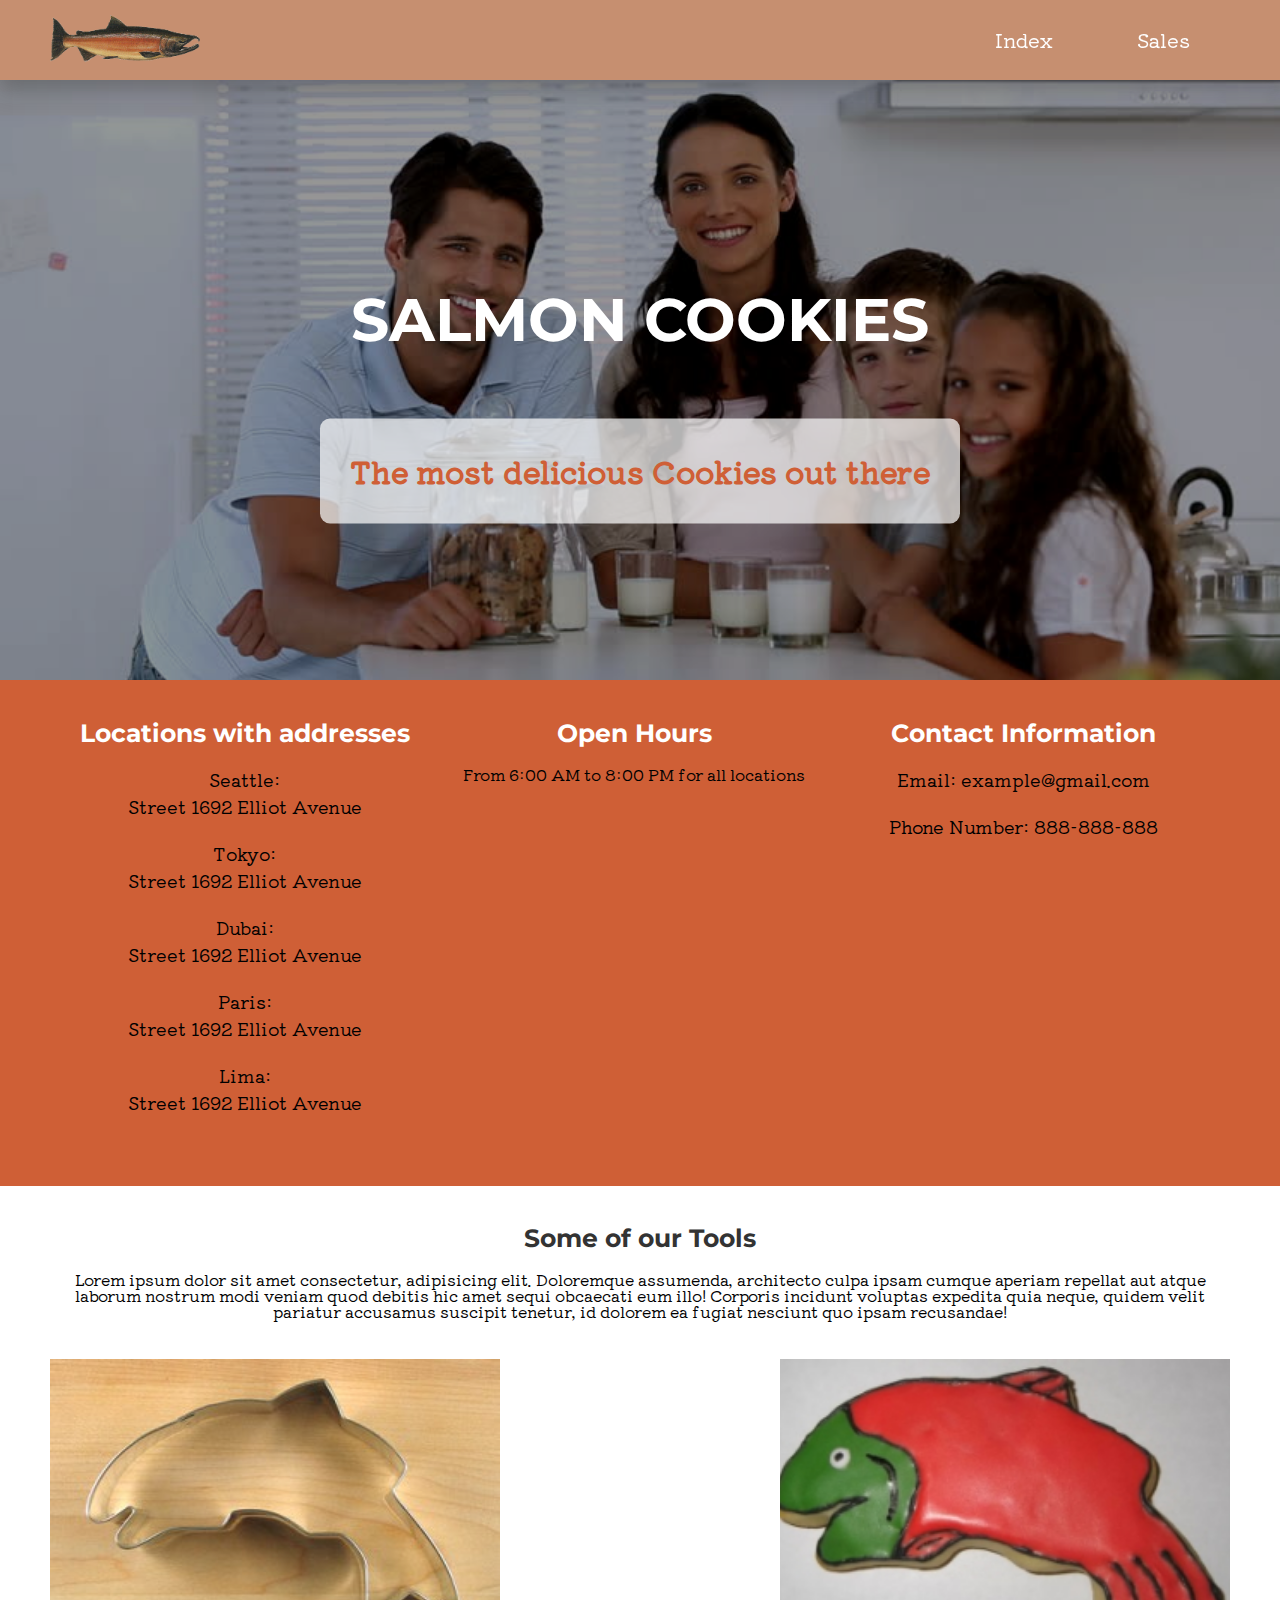
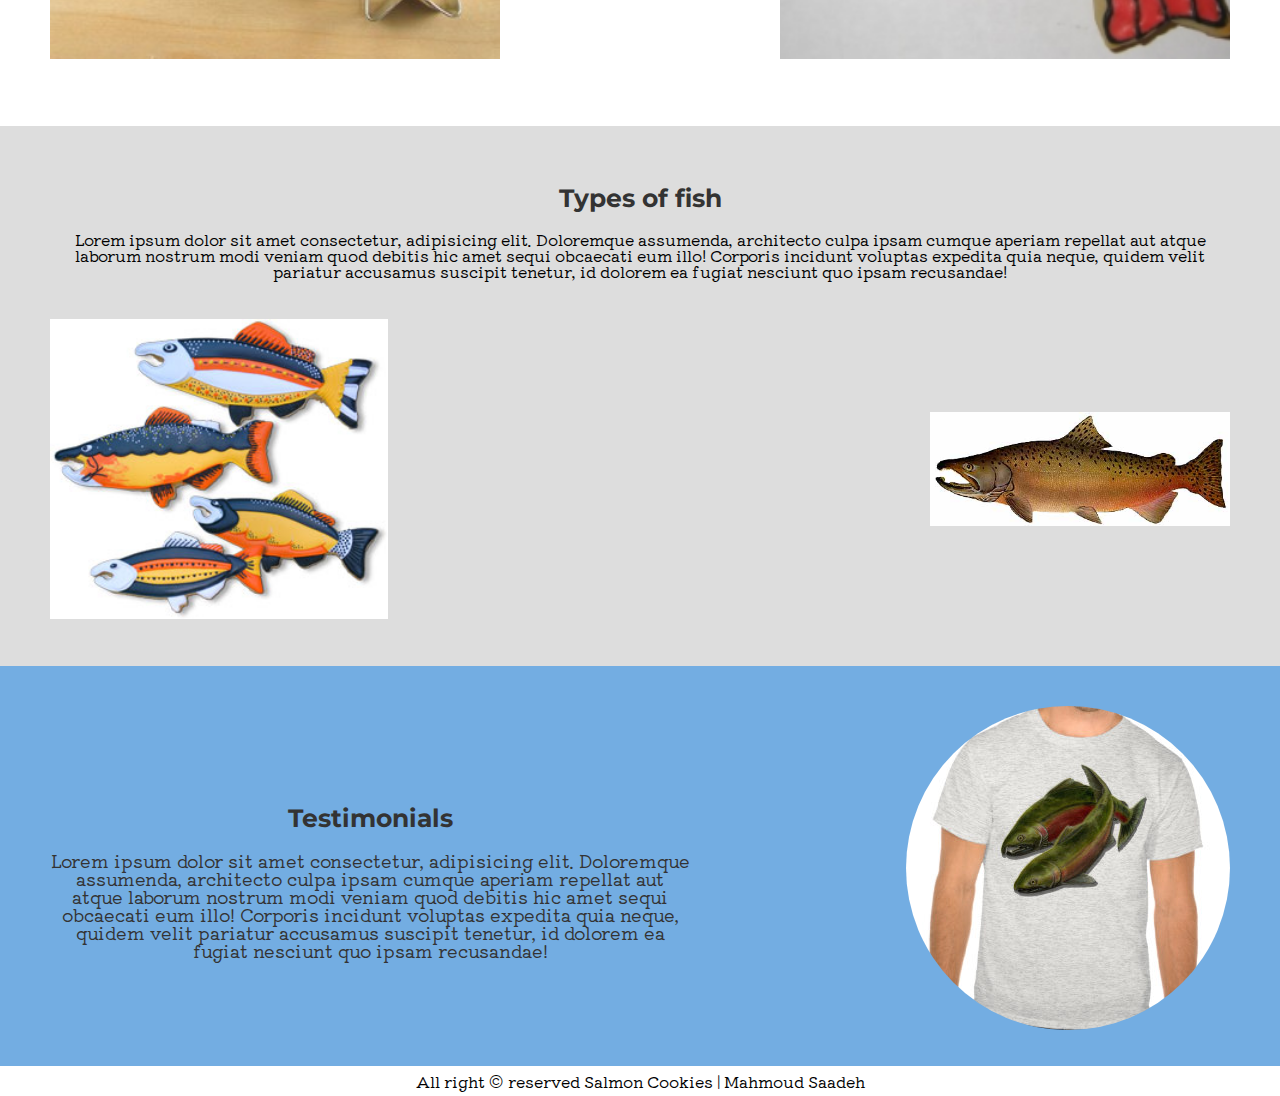
<file: index.html>
<!DOCTYPE html>
<html lang="en">
  <head>
    <meta charset="UTF-8" />
    <meta http-equiv="X-UA-Compatible" content="IE=edge" />
    <meta name="viewport" content="width=device-width, initial-scale=1.0" />
    <link rel="stylesheet" href="css/reset.css" />
    <link rel="stylesheet" href="css/index.css" />
    <link
      rel="stylesheet"
      href="https://pro.fontawesome.com/releases/v5.10.0/css/all.css"
      integrity="sha384-AYmEC3Yw5cVb3ZcuHtOA93w35dYTsvhLPVnYs9eStHfGJvOvKxVfELGroGkvsg+p"
      crossorigin="anonymous"
    />
    <link
      href="https://fonts.googleapis.com/css2?family=Kiwi+Maru:wght@300;400;500&family=Montserrat:wght@400;600;700&display=swap"
      rel="stylesheet"
    />
    <title>Index</title>
  </head>
  <body>
    <header>
      <div>
        <img src="img/salmon.png" alt="logo" />
      </div>
      <nav>
        <ul>
          <li><a href="./index.html">Index</a></li>
          <li><a href="./sales.html">Sales</a></li>
        </ul>
      </nav>
    </header>
    <main>
      <section class="hero-area">
        <div class="black-layer"></div>
        <img src="img/family.jpg" alt="family" />
        <h1>Salmon Cookies</h1>
        <p>The most delicious Cookies out there</p>
      </section>
      <section class="info">
        <div>
          <h3>Locations with addresses</h3>
          <ul>
            <li>
              Seattle:
              <address>Street 1692 Elliot Avenue</address>
            </li>
            <li>
              Tokyo:
              <address>Street 1692 Elliot Avenue</address>
            </li>
            <li>
              Dubai:
              <address>Street 1692 Elliot Avenue</address>
            </li>
            <li>
              Paris:
              <address>Street 1692 Elliot Avenue</address>
            </li>
            <li>
              Lima:
              <address>Street 1692 Elliot Avenue</address>
            </li>
          </ul>
        </div>
        <div>
          <h3>Open Hours</h3>
          <p>From 6:00 AM to 8:00 PM for all locations</p>
        </div>
        <div>
          <h3>Contact Information</h3>
          <ul>
            <li>Email: example@gmail.com</li>
            <li>Phone Number: 888-888-888</li>
            <ul>
              <li>
                <a href="#"><i class="fab fa-facebook-square"></i></a>
              </li>
              <li>
                <a href="#"><i class="fab fa-twitter-square"></i></a>
              </li>
            </ul>
          </ul>
        </div>
      </section>
      <section class="tools">
        <div class="header">
          <h2>Some of our Tools</h2>
          <p>
            Lorem ipsum dolor sit amet consectetur, adipisicing elit. Doloremque
            assumenda, architecto culpa ipsam cumque aperiam repellat aut atque
            laborum nostrum modi veniam quod debitis hic amet sequi obcaecati
            eum illo! Corporis incidunt voluptas expedita quia neque, quidem
            velit pariatur accusamus suscipit tenetur, id dolorem ea fugiat
            nesciunt quo ipsam recusandae!
          </p>
        </div>
        <div class="images">
          <img src="img/cutter.jpeg" alt="cutter" />
          <img src="img/frosted-cookie.jpg" alt="cutter" />
        </div>
      </section>
      <section class="fish-type">
        <div class="header">
          <h2>Types of fish</h2>
          <p>
            Lorem ipsum dolor sit amet consectetur, adipisicing elit. Doloremque
            assumenda, architecto culpa ipsam cumque aperiam repellat aut atque
            laborum nostrum modi veniam quod debitis hic amet sequi obcaecati
            eum illo! Corporis incidunt voluptas expedita quia neque, quidem
            velit pariatur accusamus suscipit tenetur, id dolorem ea fugiat
            nesciunt quo ipsam recusandae!
          </p>
        </div>
        <div class="images">
          <img src="img/fish.jpg" alt="cutter" />
          <img src="img/chinook.jpg" alt="cutter" />
        </div>
      </section>
      <section class="testimonials">
        <div class="header">
          <h2>Testimonials</h2>
          <p>
            Lorem ipsum dolor sit amet consectetur, adipisicing elit. Doloremque
            assumenda, architecto culpa ipsam cumque aperiam repellat aut atque
            laborum nostrum modi veniam quod debitis hic amet sequi obcaecati
            eum illo! Corporis incidunt voluptas expedita quia neque, quidem
            velit pariatur accusamus suscipit tenetur, id dolorem ea fugiat
            nesciunt quo ipsam recusandae!
          </p>
        </div>
        <div class="images">
          <img src="img/shirt.jpg" alt="cutter" />
        </div>
      </section>
    </main>
    <footer>
      <p>All right &copy; reserved Salmon Cookies | Mahmoud Saadeh</p>
    </footer>
  </body>
</html>
</file>
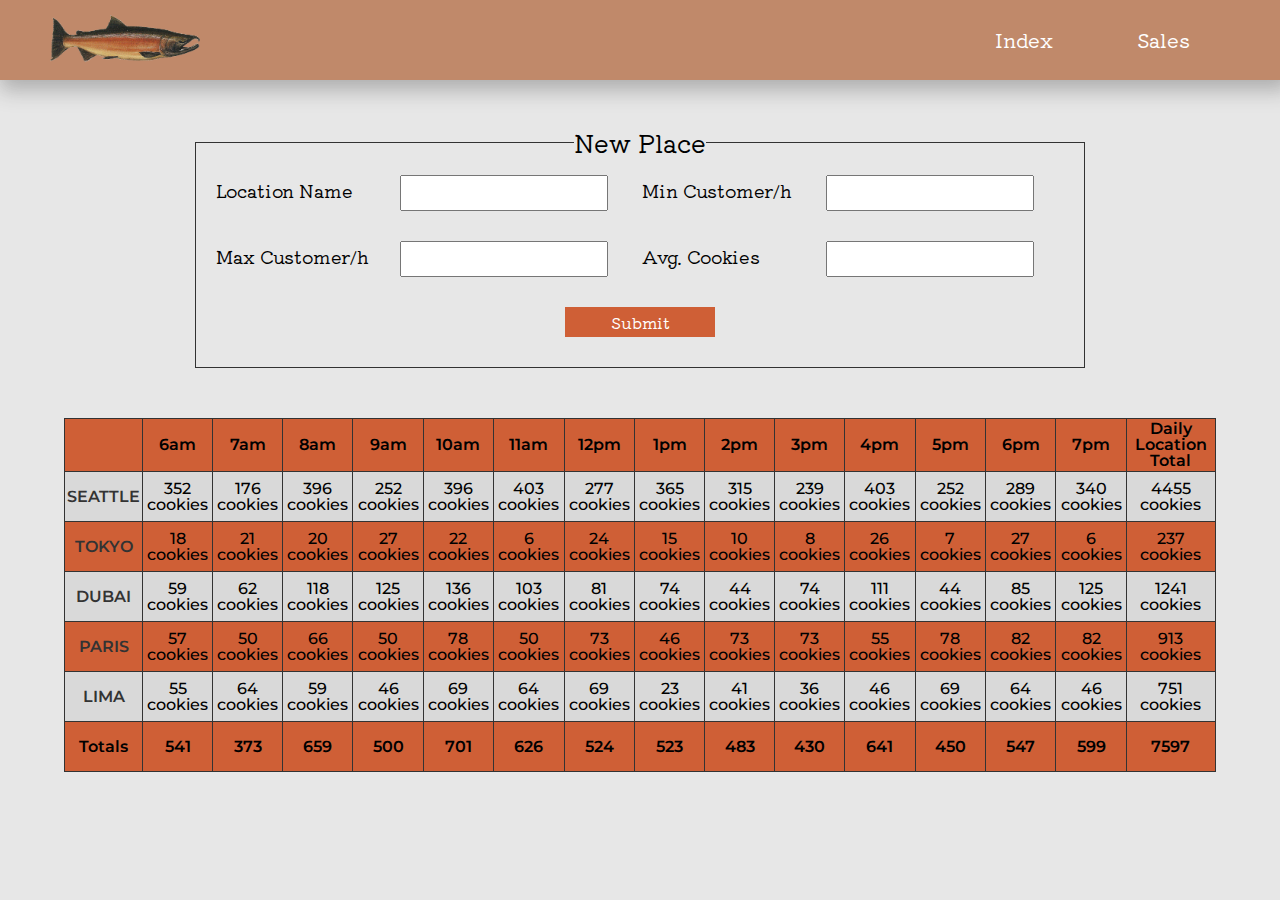
<file: sales.html>
<!DOCTYPE html>
<html lang="en">
  <head>
    <meta charset="UTF-8" />
    <meta http-equiv="X-UA-Compatible" content="IE=edge" />
    <meta name="viewport" content="width=device-width, initial-scale=1.0" />
    <link rel="stylesheet" href="css/reset.css" />
    <link rel="stylesheet" href="css/sales.css" />
    <link rel="preconnect" href="https://fonts.gstatic.com" />
    <link rel="preconnect" href="https://fonts.gstatic.com" />
    <link
      href="https://fonts.googleapis.com/css2?family=Kiwi+Maru:wght@300;400;500&family=Montserrat:wght@400;600;700&display=swap"
      rel="stylesheet"
    />
    <title>Sales</title>
  </head>
  <body>
    <header>
      <div>
        <img src="img/salmon.png" alt="logo" />
      </div>
      <nav>
        <ul>
          <li><a href="./index.html">Index</a></li>
          <li><a href="./sales.html">Sales</a></li>
        </ul>
      </nav>
    </header>
    <main>
      <form action="" id="new-place-form">
        <fieldset>
          <legend>New Place</legend>
          <div>
            <label for="name">Location Name</label>
            <input type="text" id="name" name="name" required />

            <label for="min-customer">Min Customer/h</label>
            <input
              type="number"
              id="min-customer"
              name="minCustomer"
              step="0.01"
              required
            />
          </div>
          <div>
            <label for="max-customer">Max Customer/h</label>
            <input
              type="number"
              id="max-customer"
              name="maxCustomer"
              step="0.01"
              required
            />

            <label for="avg-cookie">Avg. Cookies</label>
            <input
              type="number"
              id="avg-cookie"
              name="avgCookie"
              step="0.01"
              required
            />
          </div>
          <div>
            <input type="submit" id="submit" />
          </div>
        </fieldset>
      </form>
    </main>
    <div id="parent"></div>
    <script src="js/app.js"></script>
  </body>
</html>
</file>
<file: css/index.css>
body {
  font-family: 'Kiwi Maru', serif;
}
h1,
h2,
h3,
h4,
h5,
h6 {
  font-family: 'Montserrat', sans-serif;
}
header {
  position: relative;
  height: 70px;
  background-color: #b46c43c2;
  padding: 5px 50px;
  position: sticky;
  top: 0;
  box-shadow: 5px 5px 20px 5px rgba(51, 51, 51, 0.322);
  z-index: 10;
}
header div {
  width: 200px;
  float: left;
}
header div img {
  width: 150px;
  margin-top: 10px;
}
header nav {
  position: absolute;
  right: 50px;
}
header nav ul li {
  display: inline-block;
  margin: 0 40px;
}
header nav ul li a {
  color: white;
  font-size: 20px;
  text-decoration: none;
  vertical-align: middle;
  line-height: 70px;
}
.info {
  padding: 50px;
  margin-top: -10px;
  background-color: #cf5f36;
}
.info h3 {
  font-size: 25px;
  font-weight: bold;
  margin-bottom: 20px;
  color: white;
}
.info div {
  float: left;
  width: 33%;
  text-align: center;
}
.info::after {
  content: '';
  clear: both;
  display: table;
}
.info div ul li {
  font-size: 18px;
  margin-bottom: 20px;
  line-height: 1.5;
}
.info div ul ul li {
  display: inline-block;
}
.info div ul ul li a {
  font-size: 30px;
  margin: 0 20px;
  color: white;
}
.hero-area {
  position: relative;
}
.hero-area img {
  width: 100%;
  height: 600px;
  /* background-size: cover; */
  object-fit: cover;
}
.black-layer {
  position: absolute;
  width: 100%;
  height: 600px;
  background: rgba(0, 0, 0, 0.41);
}
.hero-area h1 {
  position: absolute;
  width: fit-content;
  z-index: 3;
  top: 40%;
  left: 50%;
  color: white;
  font-weight: bold;
  text-transform: uppercase;
  font-size: 60px;
  transform: translate(-50%, -50%);
}
.hero-area p {
  position: absolute;
  z-index: 3;
  top: 65%;
  left: 50%;
  color: #cf5f36;
  font-weight: bold;
  font-size: 30px;
  transform: translate(-50%, -50%);
  background-color: rgba(255, 255, 255, 0.7);
  border-radius: 10px;
  box-sizing: border-box;
  text-align: center;
  line-height: 1.5;
  padding: 30px;
}
.tools {
  position: relative;
  display: block;
  min-height: 500px;
}
.tools .header {
  text-align: center;
  margin: 40px;
}
.tools .header h2 {
  font-size: 25px;
  font-weight: bold;
  color: #333;
  margin-bottom: 20px;
}
.tools .images img {
  width: 450px;
  height: 300px;
  object-fit: cover;
  position: absolute;
}
.tools .images img:last-child {
  right: 50px;
}
.tools .images img:first-child {
  left: 50px;
}
.tools .images {
  display: block;
  margin: 0 auto;
}

.fish-type {
  display: block;
  position: relative;
  /* height: auto; */
  min-height: 500px;
  background-color: #ddd;
  padding: 20px;
}
.fish-type .header {
  text-align: center;
  margin: 40px;
}
.fish-type .header h2 {
  font-size: 25px;
  font-weight: bold;
  color: #333;
  margin-bottom: 20px;
}
.fish-type .images img {
  /* width: 450px; */
  height: 300px;
  object-fit: cover;
  position: absolute;
}
.fish-type .images img:last-child {
  right: 50px;
  width: 300px;
  object-fit: contain;
}
.fish-type .images img:first-child {
  left: 50px;
}
.fish-type .images {
  display: block;
  margin: 0 auto;
}

.testimonials {
  min-height: 320px;
  position: relative;
  padding: 40px;
  background-color: rgb(115, 173, 226);
}
.testimonials h2 {
  font-size: 25px;
  font-weight: bold;
  color: #333;
  margin-bottom: 20px;
  padding-top: 20px;
  text-align: center;
}

.testimonials .header {
  float: left;
  width: 50%;
  position: absolute;
  text-align: center;
  margin-top: 80px;
  color: #333;
  font-size: 18px;
  left: 50px;
}
.testimonials .images {
  float: right;
  position: absolute;
  right: 50px;
}
.testimonials .images img {
  border-radius: 50%;
}

footer {
  text-align: center;
  min-height: 30px;
}
footer p {
  vertical-align: middle;
  line-height: 30px;
}
</file>
<file: css/sales.css>
body {
  background-color: rgb(231, 231, 231);

  font-family: 'Kiwi Maru', serif;

  /* font-family: 'Montserrat', sans-serif; */
}
header {
  position: relative;
  height: 70px;
  background-color: #b46c43c2;
  padding: 5px 50px;
  position: sticky;
  top: 0;
  box-shadow: 5px 5px 20px 5px rgba(51, 51, 51, 0.322);
  z-index: 10;
}
header div {
  width: 200px;
  float: left;
}
header div img {
  width: 150px;
  margin-top: 10px;
}
header nav {
  position: absolute;
  right: 50px;
}
header nav ul li {
  display: inline-block;
  margin: 0 40px;
}
header nav ul li a {
  color: white;
  font-size: 20px;
  text-decoration: none;
  vertical-align: middle;
  line-height: 70px;
}

table {
  border: solid 1px #333;
  margin: 0px auto;
  margin-bottom: 100px;
  font-family: 'Montserrat', sans-serif;
  font-weight: 500;
  width: 90%;
}
tr td.location-name {
  font-weight: 600;
  color: #333;
}
table td,
th {
  border: solid 1px #333;
  border-collapse: collapse;
  text-align: center;
  /* width: 60px; */
}
th {
  font-family: 'Montserrat', sans-serif;
  font-weight: 600;
}
td,
th {
  vertical-align: middle;
  box-sizing: border-box;
  padding: 2px;
}
tr {
  height: 50px;
}
tr:nth-child(even) {
  background-color: #d9d9d9;
}
tr:nth-child(odd) {
  background-color: #cf5f36;
}
input[type='submit'] {
  background-color: #cf5f36;
  border: none;
  cursor: pointer;
  width: 150px !important;
  color: white;
  transition: all 200ms ease;
  display: block;
  position: relative;
  left: 50%;
  transform: translateX(-50%);
  font-family: 'Kiwi Maru', serif;
  /* margin: 0 auto; */
}
input[type='submit']:hover {
  background-color: #f08f6c;
  color: #333;
}
#new-place-form {
  /* margin-top: 1px; */
  padding: 50px;
}
#new-place-form fieldset {
  border: solid 1px #333;
  padding: 20px;
  padding-bottom: 0;
  width: fit-content;
  margin: 0 auto;
}
#new-place-form div {
  margin-bottom: 30px;
}
#new-place-form legend {
  font-size: 25px;
  text-align: center;
}
#new-place-form label {
  margin-right: 20px;
  display: inline-block;
  width: 160px;
  font-size: 18px;
}
#new-place-form input {
  height: 30px;
  width: 200px;
  font-size: 16px;
  margin-right: 30px;
}
</file>
